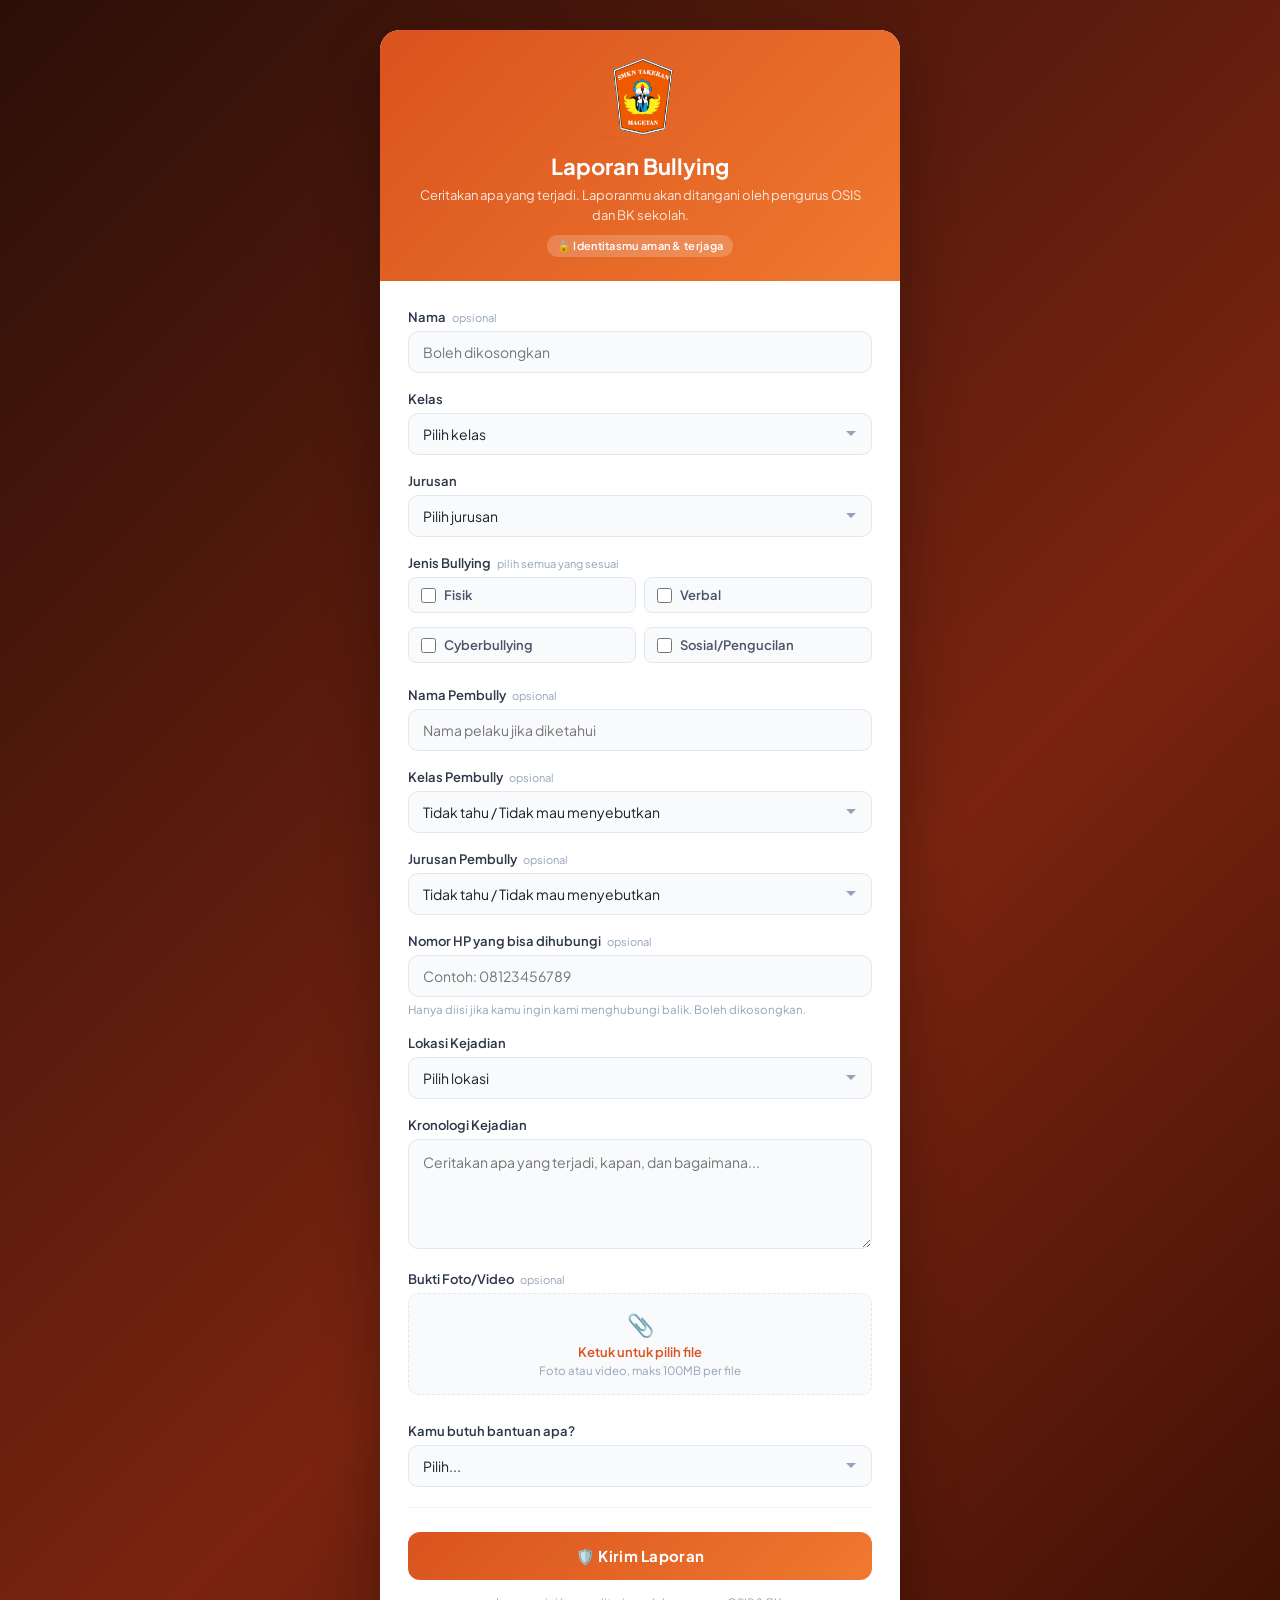
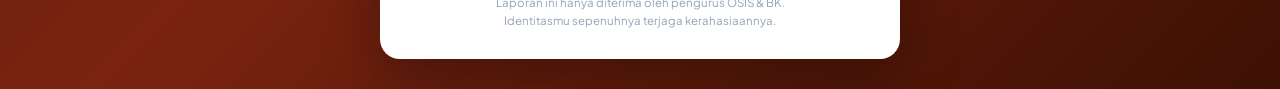
<file: index.html>
<!DOCTYPE html>
<html lang="id">
<head>
<meta charset="UTF-8">
<meta name="viewport" content="width=device-width, initial-scale=1.0">
<title>Laporan Bullying</title>
<style>
  @import url('https://fonts.googleapis.com/css2?family=Plus+Jakarta+Sans:wght@400;500;600;700&display=swap');

  * { box-sizing: border-box; margin: 0; padding: 0; }

  body {
    font-family: 'Plus Jakarta Sans', Arial, sans-serif;
    background: linear-gradient(135deg, #2b0f08 0%, #7a2410 60%, #3d1004 100%);
    min-height: 100vh;
    padding: 30px 16px;
    display: flex;
    align-items: center;
    justify-content: center;
  }

  .card {
    background: #ffffff;
    max-width: 520px;
    width: 100%;
    border-radius: 20px;
    overflow: hidden;
    box-shadow: 0 24px 60px rgba(0,0,0,0.3);
  }

  .card-header {
    background: linear-gradient(135deg, #d9531e, #f0792f);
    padding: 24px 28px 24px;
    color: white;
    text-align: center;
  }

  .logo-img {
    width: 84px;
    height: auto;
    display: block;
    margin: 0 auto 14px;
  }

  .shield-icon {
    width: 44px;
    height: 44px;
    background: rgba(255,255,255,0.2);
    border-radius: 12px;
    display: flex;
    align-items: center;
    justify-content: center;
    font-size: 22px;
    margin: 0 auto 14px;
  }

  .card-header h1 {
    font-size: 22px;
    font-weight: 700;
    margin-bottom: 6px;
  }

  .card-header p {
    font-size: 13px;
    opacity: 0.85;
    line-height: 1.5;
  }

  .anon-badge {
    display: inline-flex;
    align-items: center;
    gap: 5px;
    background: rgba(255,255,255,0.2);
    border-radius: 20px;
    padding: 4px 10px;
    font-size: 11px;
    font-weight: 600;
    margin-top: 10px;
    letter-spacing: 0.3px;
  }

  .card-body {
    padding: 28px;
  }

  .field {
    margin-bottom: 18px;
  }

  label {
    display: block;
    font-size: 13px;
    font-weight: 600;
    color: #2d3748;
    margin-bottom: 6px;
  }

  .optional {
    font-weight: 400;
    color: #94a3b8;
    font-size: 11px;
    margin-left: 4px;
  }

  input[type="text"],
  input[type="tel"],
  select,
  textarea {
    width: 100%;
    padding: 11px 14px;
    border: 1.5px solid #e2e8f0;
    border-radius: 10px;
    font-size: 14px;
    font-family: inherit;
    color: #1a202c;
    background: #f8fafc;
    transition: border-color 0.2s, box-shadow 0.2s;
    outline: none;
    appearance: none;
  }

  input[type="text"]:focus,
  input[type="tel"]:focus,
  select:focus,
  textarea:focus {
    border-color: #d9531e;
    box-shadow: 0 0 0 3px rgba(217,83,30,0.12);
    background: #fff;
  }

  textarea {
    resize: vertical;
    min-height: 110px;
    line-height: 1.6;
  }

  select {
    background-image: url("data:image/svg+xml,%3Csvg xmlns='http://www.w3.org/2000/svg' width='12' height='12' viewBox='0 0 12 12'%3E%3Cpath fill='%2394a3b8' d='M6 8L1 3h10z'/%3E%3C/svg%3E");
    background-repeat: no-repeat;
    background-position: right 14px center;
    padding-right: 36px;
  }

  .checkbox-group {
    display: grid;
    grid-template-columns: 1fr 1fr;
    gap: 8px;
  }

  .checkbox-item {
    display: flex;
    align-items: center;
    gap: 8px;
    padding: 9px 12px;
    border: 1.5px solid #e2e8f0;
    border-radius: 8px;
    cursor: pointer;
    font-size: 13px;
    color: #4a5568;
    transition: all 0.15s;
    background: #f8fafc;
  }

  .checkbox-item:hover {
    border-color: #d9531e;
    background: #fff4ee;
  }

  .checkbox-item input[type="checkbox"] {
    width: 15px;
    height: 15px;
    accent-color: #d9531e;
    flex-shrink: 0;
  }

  .divider {
    height: 1px;
    background: #f1f5f9;
    margin: 20px 0;
  }

  .btn-submit {
    width: 100%;
    padding: 14px;
    background: linear-gradient(135deg, #d9531e, #f0792f);
    color: white;
    border: none;
    border-radius: 12px;
    font-size: 15px;
    font-weight: 700;
    font-family: inherit;
    cursor: pointer;
    transition: opacity 0.2s, transform 0.1s;
    letter-spacing: 0.3px;
    margin-top: 4px;
  }

  .btn-submit:hover { opacity: 0.92; }
  .btn-submit:active { transform: scale(0.99); }
  .btn-submit:disabled { cursor: not-allowed; opacity: 0.7; }

  .footer-note {
    text-align: center;
    font-size: 11.5px;
    color: #94a3b8;
    margin-top: 14px;
    line-height: 1.6;
  }

  .help-text {
    font-size: 11.5px;
    color: #94a3b8;
    margin-top: 5px;
  }

  .file-upload {
    border: 1.5px dashed #e2e8f0;
    border-radius: 10px;
    background: #f8fafc;
    padding: 16px;
    text-align: center;
    cursor: pointer;
    transition: border-color 0.2s, background 0.2s;
    position: relative;
  }

  .file-upload:hover {
    border-color: #d9531e;
    background: #fff4ee;
  }

  .file-upload input[type="file"] {
    position: absolute;
    inset: 0;
    opacity: 0;
    cursor: pointer;
  }

  .file-upload .file-icon {
    font-size: 22px;
    margin-bottom: 6px;
  }

  .file-upload .file-label {
    font-size: 13px;
    font-weight: 600;
    color: #d9531e;
  }

  .file-upload .file-sub {
    font-size: 11.5px;
    color: #94a3b8;
    margin-top: 3px;
  }

  .file-list {
    margin-top: 10px;
    display: flex;
    flex-direction: column;
    gap: 6px;
  }

  .file-list-item {
    display: flex;
    align-items: center;
    justify-content: space-between;
    background: #fff4ee;
    border: 1px solid #fbd9c4;
    border-radius: 8px;
    padding: 7px 10px;
    font-size: 12.5px;
    color: #7a2410;
  }

  .file-list-item .remove-file {
    cursor: pointer;
    color: #b83c1d;
    font-weight: 700;
    padding: 0 4px;
  }

  .success-msg {
    display: none;
    border-radius: 16px;
    overflow: hidden;
    margin-top: 16px;
    text-align: center;
  }

  .success-top {
    background: linear-gradient(135deg, #d9531e, #f0792f);
    padding: 24px 20px;
    color: white;
  }

  .big-emoji { font-size: 40px; margin-bottom: 10px; }

  .success-top h2 {
    font-size: 18px;
    font-weight: 700;
    margin-bottom: 6px;
  }

  .success-top p {
    font-size: 13px;
    opacity: 0.9;
    line-height: 1.6;
  }

  .success-messages {
    background: #f8fafc;
    padding: 16px;
    display: flex;
    flex-direction: column;
    gap: 10px;
  }

  .msg-bubble {
    background: white;
    border-left: 3px solid #f0792f;
    border-radius: 10px;
    padding: 12px 14px;
    font-size: 13px;
    color: #2d3748;
    line-height: 1.6;
    text-align: left;
    box-shadow: 0 1px 4px rgba(0,0,0,0.06);
  }
</style>
</head>
<body>
<div class="card">
  <div class="card-header">
    <img src="logo.png" alt="Logo SMKN Takeran Magetan" class="logo-img">
    <h1>Laporan Bullying</h1>
    <p>Ceritakan apa yang terjadi. Laporanmu akan ditangani oleh pengurus OSIS dan BK sekolah.</p>
    <div class="anon-badge">🔒 Identitasmu aman &amp; terjaga</div>
  </div>

  <div class="card-body">
    <!-- GANTI form ID Formspree kamu kalau perlu -->
    <form id="reportForm" action="https://formspree.io/f/xaqgoyzz" method="POST">

      <div class="field">
        <label>Nama <span class="optional">opsional</span></label>
        <input type="text" name="nama" placeholder="Boleh dikosongkan">
      </div>

      <div class="field">
        <label>Kelas</label>
        <select name="kelas" required>
          <option value="" disabled selected>Pilih kelas</option>
          <option>10</option>
          <option>11</option>
          <option>12</option>
        </select>
      </div>

      <div class="field">
        <label>Jurusan</label>
        <select name="jurusan" required>
          <option value="" disabled selected>Pilih jurusan</option>
          <option>Teknik Komputer Jaringan (TKJ)</option>
          <option>Desain Komunikasi Visual (DKV)</option>
          <option>Rekayasa Perangkat Lunak (RPL)</option>
          <option>Kuliner</option>
        </select>
      </div>

      <div class="field">
        <label>Jenis Bullying <span class="optional">pilih semua yang sesuai</span></label>
        <div class="checkbox-group">
          <label class="checkbox-item"><input type="checkbox" name="jenis" value="Fisik"> Fisik</label>
          <label class="checkbox-item"><input type="checkbox" name="jenis" value="Verbal"> Verbal</label>
          <label class="checkbox-item"><input type="checkbox" name="jenis" value="Cyberbullying"> Cyberbullying</label>
          <label class="checkbox-item"><input type="checkbox" name="jenis" value="Sosial"> Sosial/Pengucilan</label>
        </div>
      </div>

      <div class="field">
        <label>Nama Pembully <span class="optional">opsional</span></label>
        <input type="text" name="pembully" placeholder="Nama pelaku jika diketahui">
      </div>

      <div class="field">
        <label>Kelas Pembully <span class="optional">opsional</span></label>
        <select name="kelas_pembully">
          <option value="" selected>Tidak tahu / Tidak mau menyebutkan</option>
          <option>10</option>
          <option>11</option>
          <option>12</option>
        </select>
      </div>

      <div class="field">
        <label>Jurusan Pembully <span class="optional">opsional</span></label>
        <select name="jurusan_pembully">
          <option value="" selected>Tidak tahu / Tidak mau menyebutkan</option>
          <option>Teknik Komputer Jaringan (TKJ)</option>
          <option>Desain Komunikasi Visual (DKV)</option>
          <option>Rekayasa Perangkat Lunak (RPL)</option>
          <option>Kuliner</option>
        </select>
      </div>

      <div class="field">
        <label>Nomor HP yang bisa dihubungi <span class="optional">opsional</span></label>
        <input type="tel" name="nomor_hp" placeholder="Contoh: 08123456789">
        <p class="help-text">Hanya diisi jika kamu ingin kami menghubungi balik. Boleh dikosongkan.</p>
      </div>

      <div class="field">
        <label>Lokasi Kejadian</label>
        <select name="lokasi" required>
          <option value="" disabled selected>Pilih lokasi</option>
          <option>Di dalam kelas</option>
          <option>Kantin</option>
          <option>Toilet</option>
          <option>Lapangan</option>
          <option>Online / Media Sosial</option>
          <option>Lainnya</option>
        </select>
      </div>

      <div class="field">
        <label>Kronologi Kejadian</label>
        <textarea name="kronologi" placeholder="Ceritakan apa yang terjadi, kapan, dan bagaimana..." required></textarea>
      </div>

      <div class="field">
        <label>Bukti Foto/Video <span class="optional">opsional</span></label>
        <div class="file-upload" id="fileUploadBox">
          <input type="file" name="bukti" id="buktiInput" accept="image/*,video/*" multiple>
          <div class="file-icon">📎</div>
          <div class="file-label">Ketuk untuk pilih file</div>
          <div class="file-sub">Foto atau video, maks 100MB per file</div>
        </div>
        <div class="file-list" id="fileList"></div>
      </div>

      <div class="field">
        <label>Kamu butuh bantuan apa?</label>
        <select name="bantuan" required>
          <option value="" disabled selected>Pilih...</option>
          <option>Hanya ingin bercerita</option>
          <option>Minta ditindaklanjuti ke guru BK</option>
          <option>Butuh konseling</option>
          <option>Minta perlindungan segera</option>
        </select>
      </div>

      <div class="divider"></div>

      <button type="submit" class="btn-submit">🛡️ Kirim Laporan</button>

      <!-- Pesan error/status upload — muncul kalau ada masalah -->
      <div id="submitStatus" style="
        display:none;
        margin-top:12px;
        padding:10px 14px;
        border-radius:10px;
        font-size:13px;
        line-height:1.6;
        text-align:center;
      "></div>

      <p class="footer-note">
        Laporan ini hanya diterima oleh pengurus OSIS &amp; BK.<br>
        Identitasmu sepenuhnya terjaga kerahasiaannya.
      </p>
    </form>

    <!-- Pesan sukses ditaruh di LUAR form, supaya tidak ikut tersembunyi saat form di-hide -->
    <div class="success-msg" id="successMsg">
      <div class="success-top">
        <div class="big-emoji">✅</div>
        <h2>Laporan Berhasil Dikirim</h2>
        <p>Butuh keberanian besar untuk melangkah seperti ini.<br>Kamu sudah melakukan hal yang benar.</p>
      </div>
      <div class="success-messages">
        <div class="msg-bubble"><span class="emoji">🤝</span> <strong>Kamu tidak sendirian.</strong> Kami ada di sini dan siap membantumu melewati ini.</div>
        <div class="msg-bubble"><span class="emoji">🛡️</span> <strong>Laporanmu aman.</strong> Identitasmu terjaga sepenuhnya dan hanya diketahui oleh OSIS & BK.</div>
        <div class="msg-bubble"><span class="emoji">⏳</span> <strong>Kami akan segera menindaklanjuti</strong> laporanmu secepat mungkin.</div>
        <div class="msg-bubble"><span class="emoji">💪</span> Ingat — yang terjadi padamu <strong>bukan salahmu.</strong> Kamu lebih kuat dari yang kamu kira.</div>
        <div class="msg-bubble"><span class="emoji">🌱</span> Satu langkah kecil hari ini bisa mengubah segalanya. <strong>Terima kasih sudah berani bersuara.</strong></div>
      </div>
    </div>
  </div>
</div>

<script>
  const DRIVE_UPLOAD_URL = 'https://script.google.com/macros/s/AKfycbw6p54gTq93n0rhf28RLJueHmJEOyABskb4lvNpICnoTab609tzO71pGitGd0jPLfoN/exec';

  const buktiInput  = document.getElementById('buktiInput');
  const fileList    = document.getElementById('fileList');
  const submitStatus = document.getElementById('submitStatus');
  const MAX_SIZE    = 100 * 1024 * 1024; // 100MB

  /* ---- Tampilkan status di bawah tombol ---- */
  function showStatus(pesan, tipe) {
    // tipe: 'error' | 'info' | 'warning'
    const warna = {
      error:   { bg: '#fef2f2', border: '#fca5a5', text: '#dc2626' },
      warning: { bg: '#fffbeb', border: '#fcd34d', text: '#92400e' },
      info:    { bg: '#eff6ff', border: '#93c5fd', text: '#1d4ed8' },
    }[tipe] || { bg: '#f8fafc', border: '#e2e8f0', text: '#4a5568' };

    submitStatus.style.display    = 'block';
    submitStatus.style.background = warna.bg;
    submitStatus.style.border     = `1px solid ${warna.border}`;
    submitStatus.style.color      = warna.text;
    submitStatus.innerHTML        = pesan;
  }

  function hideStatus() {
    submitStatus.style.display = 'none';
  }

  /* ---- Render daftar file yang dipilih ---- */
  function renderFileList() {
    fileList.innerHTML = '';
    const files = Array.from(buktiInput.files);
    hideStatus();

    files.forEach((file, index) => {
      const item = document.createElement('div');
      item.className = 'file-list-item';
      const sizeOk = file.size <= MAX_SIZE;
      const sizeText = (file.size / (1024 * 1024)).toFixed(1) + ' MB';
      item.innerHTML = `
        <span>${sizeOk ? '📄' : '⚠️'} ${file.name}
          <span style="color:${sizeOk ? '#94a3b8' : '#b83c1d'}">
            (${sizeText}${sizeOk ? '' : ' — terlalu besar, max 100MB'})
          </span>
        </span>
        <span class="remove-file" data-index="${index}">✕</span>
      `;
      fileList.appendChild(item);
    });

    fileList.querySelectorAll('.remove-file').forEach(btn => {
      btn.addEventListener('click', (e) => {
        e.preventDefault();
        const idx = parseInt(btn.dataset.index, 10);
        const dt = new DataTransfer();
        Array.from(buktiInput.files).forEach((f, i) => {
          if (i !== idx) dt.items.add(f);
        });
        buktiInput.files = dt.files;
        renderFileList();
      });
    });
  }

  buktiInput.addEventListener('change', renderFileList);

  /* ---- Konversi file ke base64 ---- */
  function fileToBase64(file) {
    return new Promise((resolve, reject) => {
      const reader = new FileReader();
      reader.onload  = () => resolve(reader.result.split(',')[1]);
      reader.onerror = reject;
      reader.readAsDataURL(file);
    });
  }

  const form       = document.getElementById('reportForm');
  const successMsg = document.getElementById('successMsg');

  form.addEventListener('submit', async function (e) {
    e.preventDefault();
    hideStatus();

    const files    = Array.from(buktiInput.files);
    const oversized = files.some(f => f.size > MAX_SIZE);

    if (oversized) {
      showStatus('⚠️ Ada file yang melebihi 100MB. Hapus file tersebut lalu coba lagi.', 'error');
      return;
    }

    const btn = form.querySelector('button[type="submit"]');
    const originalBtnText = btn.innerHTML;

    /* Fungsi reset tombol — selalu dipanggil jika gagal */
    function resetBtn() {
      btn.innerHTML = originalBtnText;
      btn.disabled  = false;
    }

    btn.disabled  = true;

    try {
      let buktiLinks = [];

      /* ---- TAHAP 1: Upload file ke Google Drive (jika ada) ---- */
      if (files.length > 0) {
        btn.innerHTML = '⏳ Mengunggah bukti...';
        showStatus('📤 Sedang mengunggah file bukti ke Google Drive, harap tunggu...', 'info');

        try {
          const filesPayload = await Promise.all(files.map(async (file) => ({
            name: file.name,
            type: file.type || 'application/octet-stream',
            data: await fileToBase64(file)
          })));

          const driveRes  = await fetch(DRIVE_UPLOAD_URL, {
            method:  'POST',
            headers: { 'Content-Type': 'text/plain;charset=utf-8' },
            body:    JSON.stringify({ files: filesPayload })
          });

          const driveData = await driveRes.json();

          if (driveData.success) {
            buktiLinks = driveData.links || [];
          } else {
            // Drive gagal tapi kita tetap lanjut kirim laporan tanpa lampiran
            showStatus(
              '⚠️ <strong>File bukti tidak dapat diunggah</strong> (sistem tidak mendeteksi file). ' +
              'Laporan tetap akan dikirim <strong>tanpa lampiran</strong>. ' +
              'Kamu bisa melampirkan bukti langsung ke OSIS/BK.',
              'warning'
            );
          }
        } catch (driveErr) {
          // Koneksi ke Drive gagal — tetap lanjut kirim laporan
          showStatus(
            '⚠️ <strong>File bukti tidak terdeteksi oleh sistem.</strong> ' +
            'Laporan tetap dikirim <strong>tanpa lampiran</strong>. ' +
            'Hubungi OSIS/BK secara langsung untuk menyerahkan bukti.',
            'warning'
          );
        }
      }

      /* ---- TAHAP 2: Kirim data teks ke Formspree ---- */
      btn.innerHTML = '⏳ Mengirim laporan...';

      const fd       = new FormData();
      const excluded = ['bukti'];
      for (const el of form.elements) {
        if (!el.name || excluded.includes(el.name)) continue;
        if (el.type === 'checkbox') {
          if (el.checked) fd.append(el.name, el.value);
        } else if (el.type !== 'submit' && el.type !== 'button') {
          fd.append(el.name, el.value);
        }
      }
      fd.append('bukti_link', buktiLinks.length > 0
        ? buktiLinks.join('\n')
        : 'Tidak ada lampiran / gagal terunggah');

      const res = await fetch(form.action, {
        method:  'POST',
        body:    fd,
        headers: { 'Accept': 'application/json' }
      });

      if (res.ok) {
        // Berhasil!
        form.style.display     = 'none';
        successMsg.style.display = 'block';
      } else {
        showStatus(
          '❌ <strong>Laporan gagal terkirim.</strong> Periksa koneksi internetmu lalu coba lagi.',
          'error'
        );
        resetBtn();
      }

    } catch (err) {
      console.error(err);
      showStatus(
        '❌ <strong>Terjadi kesalahan koneksi.</strong> Pastikan internetmu stabil lalu coba lagi.',
        'error'
      );
      resetBtn();
    }
  });
</script>
</body>
</html>
</file>
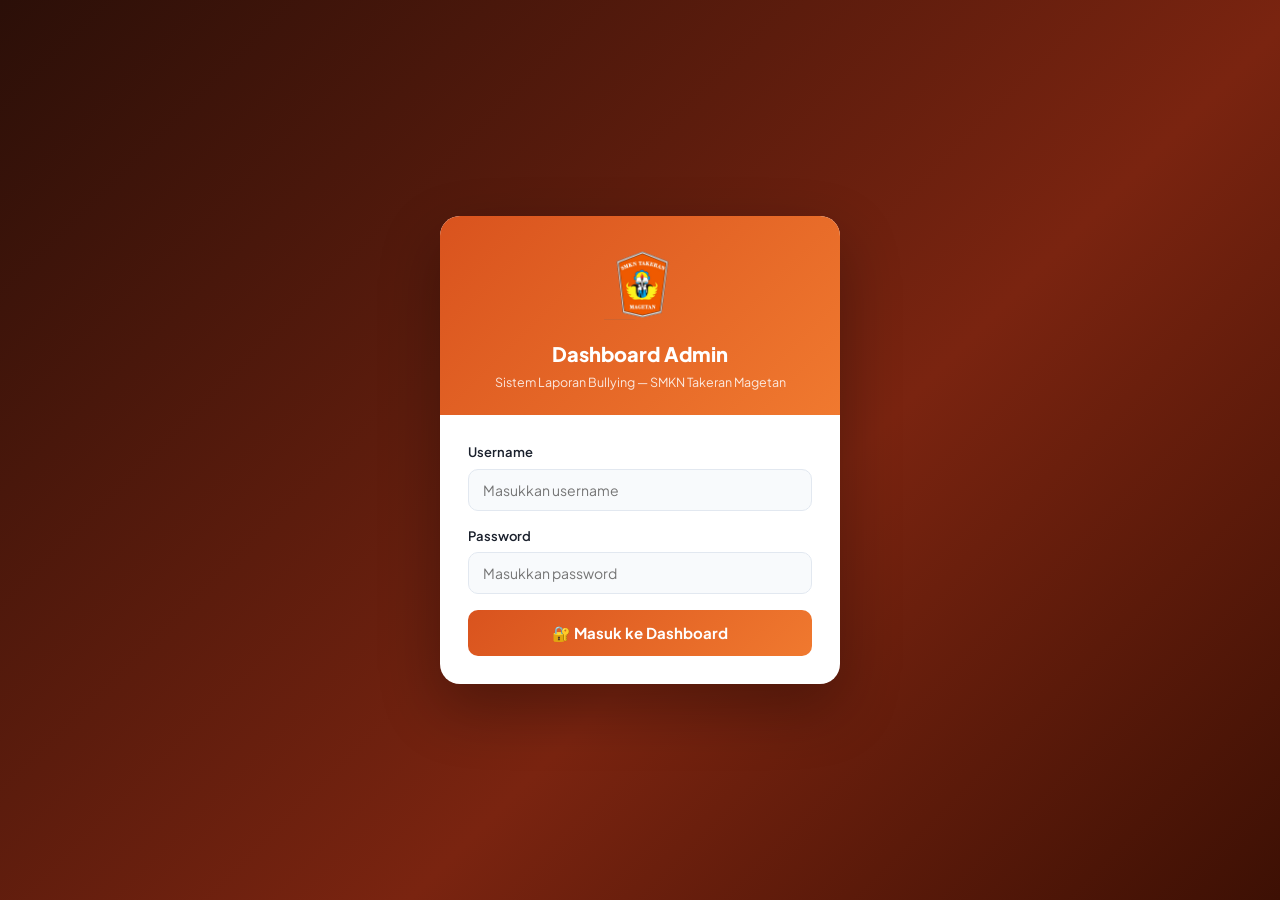
<file: admin.html>
<!DOCTYPE html>
<html lang="id">
<head>
  <meta charset="UTF-8">
  <meta name="viewport" content="width=device-width, initial-scale=1.0">
  <title>Dashboard Admin — Laporan Bullying SMKN Takeran</title>
  <link rel="stylesheet" href="admin.css">
</head>
<body>

<!-- ================================================
     HALAMAN LOGIN
     ================================================ -->
<div id="loginPage" class="login-page">
  <div class="login-card">

    <!-- Header kartu login -->
    <div class="login-header">
      <img src="logo.png" alt="Logo SMKN Takeran Magetan">
      <h1>Dashboard Admin</h1>
      <p>Sistem Laporan Bullying — SMKN Takeran Magetan</p>
    </div>

    <!-- Form login -->
    <div class="login-body">
      <div id="loginError" class="login-error"></div>

      <form id="loginForm">
        <div class="field">
          <label for="inputUsername">Username</label>
          <input type="text" id="inputUsername" placeholder="Masukkan username" autocomplete="username" required>
        </div>
        <div class="field">
          <label for="inputPassword">Password</label>
          <input type="password" id="inputPassword" placeholder="Masukkan password" autocomplete="current-password" required>
        </div>
        <button type="submit" class="btn-login">🔐 Masuk ke Dashboard</button>
      </form>
    </div>

  </div>
</div>


<!-- ================================================
     HALAMAN DASHBOARD (muncul setelah login)
     ================================================ -->
<div id="dashboardPage" class="dashboard-page">

  <!-- ---- TOPBAR ---- -->
  <div class="topbar">
    <div class="topbar-left">
      <img src="logo.png" alt="Logo">
      <div>
        <h1>Dashboard Laporan Bullying</h1>
        <span>SMKN Takeran Magetan</span>
      </div>
    </div>
    <div class="topbar-right">
      <span class="admin-badge">👤 Admin OSIS</span>
      <button class="btn-logout" id="btnLogout">Keluar</button>
    </div>
  </div>

  <!-- ---- KONTEN UTAMA ---- -->
  <div class="main-content">

    <!-- ==============================
         KARTU STATISTIK
         ============================== -->
    <div class="stats-grid">

      <!-- Total laporan -->
      <div class="stat-card">
        <div class="stat-icon">📋</div>
        <div class="stat-info">
          <h3 id="statTotal">0</h3>
          <p>Total Laporan</p>
        </div>
      </div>

      <!-- Laporan hari ini -->
      <div class="stat-card blue">
        <div class="stat-icon">📅</div>
        <div class="stat-info">
          <h3 id="statHariIni">0</h3>
          <p>Laporan Hari Ini</p>
        </div>
      </div>

      <!-- Belum ditangani -->
      <div class="stat-card yellow">
        <div class="stat-icon">⏳</div>
        <div class="stat-info">
          <h3 id="statBelum">0</h3>
          <p>Belum Ditangani</p>
        </div>
      </div>

      <!-- Sudah selesai -->
      <div class="stat-card green">
        <div class="stat-icon">✅</div>
        <div class="stat-info">
          <h3 id="statSelesai">0</h3>
          <p>Sudah Selesai</p>
        </div>
      </div>

    </div>

    <!-- ==============================
         GRAFIK 7 HARI TERAKHIR
         ============================== -->
    <div class="chart-section">
      <div class="section-title">📈 Laporan 7 Hari Terakhir</div>
      <div class="chart-bars" id="chartBars">
        <!-- Diisi oleh admin.js → renderGrafik() -->
      </div>
    </div>

    <!-- ==============================
         TOOLBAR: CARI & FILTER
         ============================== -->
    <div class="toolbar">

      <!-- Pencarian teks -->
      <div class="search-wrap">
        <span class="search-icon">🔍</span>
        <input
          type="text"
          id="searchInput"
          placeholder="Cari nomor, nama, kelas, jurusan, jenis bullying..."
        >
      </div>

      <!-- Filter status -->
      <select class="filter-select" id="filterStatus">
        <option value="">Semua Status</option>
        <option value="baru">Baru</option>
        <option value="diproses">Diproses</option>
        <option value="selesai">Selesai</option>
        <option value="ditolak">Ditolak</option>
      </select>

      <!-- Filter kelas -->
      <select class="filter-select" id="filterKelas">
        <option value="">Semua Kelas</option>
        <option value="10">Kelas 10</option>
        <option value="11">Kelas 11</option>
        <option value="12">Kelas 12</option>
      </select>

      <!-- Filter jurusan -->
      <select class="filter-select" id="filterJurusan">
        <option value="">Semua Jurusan</option>
        <option value="Teknik Komputer Jaringan (TKJ)">TKJ</option>
        <option value="Desain Komunikasi Visual (DKV)">DKV</option>
        <option value="Rekayasa Perangkat Lunak (RPL)">RPL</option>
        <option value="Kuliner">Kuliner</option>
      </select>

      <!-- Filter tanggal -->
      <input type="date" class="filter-select" id="filterTanggal">

      <!-- Reset filter -->
      <button class="btn-reset" onclick="resetFilter()">↺ Reset</button>

    </div>

    <!-- ==============================
         TABEL DAFTAR LAPORAN
         ============================== -->
    <div class="table-section">

      <div class="table-header">
        <div class="section-title" style="margin:0">📄 Daftar Laporan</div>
        <span class="laporan-count" id="laporanCount">0 laporan</span>
      </div>

      <div class="table-scroll">
        <table>
          <thead>
            <tr>
              <th>No. Laporan</th>
              <th>Tanggal</th>
              <th>Pelapor</th>
              <th>Kelas</th>
              <th>Jurusan</th>
              <th>Jenis</th>
              <th>Status</th>
            </tr>
          </thead>
          <tbody id="tabelBody">
            <!-- Diisi oleh admin.js → renderTabel() -->
          </tbody>
        </table>
      </div>

    </div>
    <!-- akhir table-section -->

  </div>
  <!-- akhir main-content -->

</div>
<!-- akhir dashboardPage -->


<!-- ================================================
     MODAL DETAIL LAPORAN
     ================================================ -->
<div class="modal-overlay" id="modalOverlay">
  <div class="modal">

    <!-- Header modal -->
    <div class="modal-header">
      <div>
        <h2>Detail Laporan</h2>
        <div class="nomor" id="modalNomor">BLY-2026-0000</div>
      </div>
      <button class="btn-close" onclick="tutupModal()">✕</button>
    </div>

    <div class="modal-body">

      <!-- ---- Data Pelapor ---- -->
      <div class="detail-group">
        <div class="detail-group-title">👤 Data Pelapor</div>
        <div class="detail-grid">
          <div class="detail-item">
            <label>Nama Pelapor</label>
            <div class="val" id="modalNama">-</div>
          </div>
          <div class="detail-item">
            <label>Tanggal Laporan</label>
            <div class="val" id="modalTanggal">-</div>
          </div>
          <div class="detail-item">
            <label>Kelas</label>
            <div class="val" id="modalKelas">-</div>
          </div>
          <div class="detail-item">
            <label>Jurusan</label>
            <div class="val" id="modalJurusan">-</div>
          </div>
          <div class="detail-item">
            <label>Nomor HP</label>
            <div class="val" id="modalHP">-</div>
          </div>
          <div class="detail-item">
            <label>Butuh Bantuan</label>
            <div class="val" id="modalBantuan">-</div>
          </div>
        </div>
      </div>

      <!-- ---- Data Kejadian ---- -->
      <div class="detail-group">
        <div class="detail-group-title">⚠️ Data Kejadian</div>
        <div class="detail-grid">
          <div class="detail-item">
            <label>Jenis Bullying</label>
            <div class="val" id="modalJenis">-</div>
          </div>
          <div class="detail-item">
            <label>Lokasi</label>
            <div class="val" id="modalLokasi">-</div>
          </div>
          <div class="detail-item">
            <label>Nama Pembully</label>
            <div class="val" id="modalPembully">-</div>
          </div>
          <div class="detail-item">
            <label>Kelas Pembully</label>
            <div class="val" id="modalKlsPembully">-</div>
          </div>
          <div class="detail-item full">
            <label>Jurusan Pembully</label>
            <div class="val" id="modalJurPembully">-</div>
          </div>
          <div class="detail-item full">
            <label>Kronologi Kejadian</label>
            <div class="kronologi-box" id="modalKronologi">-</div>
          </div>
        </div>
      </div>

      <!-- ---- Bukti ---- -->
      <div class="detail-group">
        <div class="detail-group-title">📎 Bukti</div>
        <div id="buktiWrap">-</div>
      </div>

      <!-- ---- Status Penanganan ---- -->
      <div class="detail-group">
        <div class="detail-group-title">🏷️ Status Penanganan</div>
        <div class="status-select-wrap">
          <button class="status-btn" data-status="baru"     onclick="setStatus('baru')">🔵 Baru</button>
          <button class="status-btn" data-status="diproses" onclick="setStatus('diproses')">🟡 Diproses</button>
          <button class="status-btn" data-status="selesai"  onclick="setStatus('selesai')">✅ Selesai</button>
          <button class="status-btn" data-status="ditolak"  onclick="setStatus('ditolak')">❌ Ditolak</button>
        </div>
      </div>

      <!-- ---- Catatan Admin ---- -->
      <div class="detail-group">
        <div class="detail-group-title">📝 Catatan Admin (tidak terlihat pelapor)</div>
        <textarea
          class="catatan-area"
          id="modalCatatan"
          placeholder="Tulis catatan penanganan internal di sini..."
        ></textarea>
      </div>

      <!-- Tombol simpan -->
      <button class="btn-simpan" onclick="simpanPerubahan()">💾 Simpan Perubahan</button>
      <div class="save-success" id="saveSukses">✅ Perubahan berhasil disimpan!</div>

    </div>
    <!-- akhir modal-body -->

  </div>
  <!-- akhir modal -->
</div>
<!-- akhir modal-overlay -->


<!-- Muat logika JavaScript -->
<script src="admin.js"></script>

</body>
</html>
</file>
<file: admin.css>
/* ================================================
   ADMIN DASHBOARD - SMKN TAKERAN MAGETAN
   Sistem Laporan Bullying
   ================================================ */

/* ---- IMPORT FONT ---- */
@import url('https://fonts.googleapis.com/css2?family=Plus+Jakarta+Sans:wght@400;500;600;700;800&display=swap');

/* ---- RESET & BASE ---- */
* { box-sizing: border-box; margin: 0; padding: 0; }

:root {
  --orange:       #d9531e;
  --orange-light: #f0792f;
  --orange-dim:   #fff4ee;
  --orange-border:#fbd9c4;
  --dark-bg:      #2b0f08;
  --dark-mid:     #7a2410;
  --white:        #ffffff;
  --surface:      #f8fafc;
  --border:       #e2e8f0;
  --text-main:    #1a202c;
  --text-sub:     #4a5568;
  --text-muted:   #94a3b8;

  /* Status warna */
  --status-baru:     #3b82f6;
  --status-diproses: #f59e0b;
  --status-selesai:  #10b981;
  --status-ditolak:  #ef4444;

  --radius: 12px;
  --shadow: 0 4px 20px rgba(0,0,0,0.08);
}

body {
  font-family: 'Plus Jakarta Sans', Arial, sans-serif;
  background: var(--surface);
  color: var(--text-main);
  min-height: 100vh;
  font-size: 14px;
  line-height: 1.5;
}

/* ================================================
   HALAMAN LOGIN
   ================================================ */
.login-page {
  min-height: 100vh;
  background: linear-gradient(135deg, #2b0f08 0%, #7a2410 60%, #3d1004 100%);
  display: flex;
  align-items: center;
  justify-content: center;
  padding: 24px 16px;
}

.login-card {
  background: white;
  border-radius: 20px;
  overflow: hidden;
  width: 100%;
  max-width: 400px;
  box-shadow: 0 24px 60px rgba(0,0,0,0.3);
}

.login-header {
  background: linear-gradient(135deg, var(--orange), var(--orange-light));
  padding: 32px 28px 24px;
  text-align: center;
  color: white;
}

.login-header img {
  width: 72px;
  height: auto;
  margin-bottom: 14px;
}

.login-header h1 {
  font-size: 20px;
  font-weight: 800;
  margin-bottom: 4px;
}

.login-header p {
  font-size: 12.5px;
  opacity: 0.85;
}

.login-body {
  padding: 28px;
}

.login-body .field {
  margin-bottom: 16px;
}

.login-body label {
  display: block;
  font-size: 13px;
  font-weight: 600;
  color: var(--text-main);
  margin-bottom: 6px;
}

.login-body input {
  width: 100%;
  padding: 11px 14px;
  border: 1.5px solid var(--border);
  border-radius: 10px;
  font-size: 14px;
  font-family: inherit;
  background: var(--surface);
  outline: none;
  transition: border-color 0.2s, box-shadow 0.2s;
}

.login-body input:focus {
  border-color: var(--orange);
  box-shadow: 0 0 0 3px rgba(217,83,30,0.12);
  background: white;
}

.login-error {
  background: #fef2f2;
  border: 1px solid #fca5a5;
  border-radius: 8px;
  padding: 10px 14px;
  font-size: 13px;
  color: #dc2626;
  margin-bottom: 14px;
  display: none;
}

.btn-login {
  width: 100%;
  padding: 13px;
  background: linear-gradient(135deg, var(--orange), var(--orange-light));
  color: white;
  border: none;
  border-radius: 10px;
  font-size: 15px;
  font-weight: 700;
  font-family: inherit;
  cursor: pointer;
  transition: opacity 0.2s;
}

.btn-login:hover { opacity: 0.9; }

/* ================================================
   LAYOUT UTAMA DASHBOARD
   ================================================ */
.dashboard-page {
  display: none; /* ditampilkan lewat JS setelah login */
  min-height: 100vh;
}

/* ---- TOPBAR ---- */
.topbar {
  background: linear-gradient(135deg, var(--orange), var(--orange-light));
  color: white;
  padding: 0 24px;
  height: 60px;
  display: flex;
  align-items: center;
  justify-content: space-between;
  position: sticky;
  top: 0;
  z-index: 100;
  box-shadow: 0 2px 12px rgba(0,0,0,0.15);
}

.topbar-left {
  display: flex;
  align-items: center;
  gap: 12px;
}

.topbar-left img {
  width: 34px;
  height: auto;
}

.topbar-left h1 {
  font-size: 16px;
  font-weight: 800;
  letter-spacing: 0.2px;
}

.topbar-left span {
  font-size: 12px;
  opacity: 0.75;
}

.topbar-right {
  display: flex;
  align-items: center;
  gap: 12px;
}

.admin-badge {
  background: rgba(255,255,255,0.2);
  padding: 5px 12px;
  border-radius: 20px;
  font-size: 12px;
  font-weight: 600;
}

.btn-logout {
  background: rgba(255,255,255,0.15);
  border: 1px solid rgba(255,255,255,0.3);
  color: white;
  padding: 6px 14px;
  border-radius: 8px;
  font-size: 12.5px;
  font-weight: 600;
  font-family: inherit;
  cursor: pointer;
  transition: background 0.2s;
}

.btn-logout:hover { background: rgba(255,255,255,0.25); }

/* ---- KONTEN UTAMA ---- */
.main-content {
  padding: 24px;
  max-width: 1200px;
  margin: 0 auto;
}

/* ================================================
   KARTU STATISTIK
   ================================================ */
.stats-grid {
  display: grid;
  grid-template-columns: repeat(auto-fit, minmax(200px, 1fr));
  gap: 16px;
  margin-bottom: 24px;
}

.stat-card {
  background: white;
  border-radius: var(--radius);
  padding: 20px;
  box-shadow: var(--shadow);
  border-left: 4px solid var(--orange);
  display: flex;
  align-items: center;
  gap: 16px;
}

.stat-card.blue   { border-left-color: var(--status-baru); }
.stat-card.yellow { border-left-color: var(--status-diproses); }
.stat-card.green  { border-left-color: var(--status-selesai); }
.stat-card.red    { border-left-color: var(--status-ditolak); }

.stat-icon {
  width: 48px;
  height: 48px;
  border-radius: 12px;
  display: flex;
  align-items: center;
  justify-content: center;
  font-size: 22px;
  background: var(--orange-dim);
  flex-shrink: 0;
}

.stat-card.blue   .stat-icon { background: #eff6ff; }
.stat-card.yellow .stat-icon { background: #fffbeb; }
.stat-card.green  .stat-icon { background: #f0fdf4; }
.stat-card.red    .stat-icon { background: #fef2f2; }

.stat-info h3 {
  font-size: 26px;
  font-weight: 800;
  color: var(--text-main);
  line-height: 1;
  margin-bottom: 4px;
}

.stat-info p {
  font-size: 12.5px;
  color: var(--text-muted);
  font-weight: 500;
}

/* ================================================
   GRAFIK
   ================================================ */
.chart-section {
  background: white;
  border-radius: var(--radius);
  padding: 20px 24px;
  box-shadow: var(--shadow);
  margin-bottom: 24px;
}

.section-title {
  font-size: 15px;
  font-weight: 700;
  color: var(--text-main);
  margin-bottom: 16px;
  display: flex;
  align-items: center;
  gap: 8px;
}

.chart-bars {
  display: flex;
  align-items: flex-end;
  gap: 8px;
  height: 120px;
  border-bottom: 2px solid var(--border);
  padding-bottom: 8px;
}

.chart-bar-wrap {
  flex: 1;
  display: flex;
  flex-direction: column;
  align-items: center;
  gap: 4px;
  height: 100%;
  justify-content: flex-end;
}

.chart-bar {
  width: 100%;
  background: linear-gradient(to top, var(--orange), var(--orange-light));
  border-radius: 4px 4px 0 0;
  min-height: 4px;
  transition: height 0.5s ease;
}

.chart-bar-label {
  font-size: 10px;
  color: var(--text-muted);
  margin-top: 6px;
  text-align: center;
}

.chart-bar-val {
  font-size: 10px;
  font-weight: 700;
  color: var(--orange);
}

/* ================================================
   TOOLBAR (CARI + FILTER)
   ================================================ */
.toolbar {
  background: white;
  border-radius: var(--radius);
  padding: 16px 20px;
  box-shadow: var(--shadow);
  margin-bottom: 16px;
  display: flex;
  flex-wrap: wrap;
  gap: 10px;
  align-items: center;
}

.search-wrap {
  position: relative;
  flex: 1;
  min-width: 200px;
}

.search-wrap input {
  width: 100%;
  padding: 9px 14px 9px 36px;
  border: 1.5px solid var(--border);
  border-radius: 8px;
  font-size: 13.5px;
  font-family: inherit;
  background: var(--surface);
  outline: none;
  transition: border-color 0.2s;
}

.search-wrap input:focus {
  border-color: var(--orange);
  background: white;
}

.search-icon {
  position: absolute;
  left: 11px;
  top: 50%;
  transform: translateY(-50%);
  font-size: 14px;
  color: var(--text-muted);
}

.filter-select {
  padding: 9px 30px 9px 12px;
  border: 1.5px solid var(--border);
  border-radius: 8px;
  font-size: 13px;
  font-family: inherit;
  background: var(--surface);
  color: var(--text-main);
  outline: none;
  cursor: pointer;
  appearance: none;
  background-image: url("data:image/svg+xml,%3Csvg xmlns='http://www.w3.org/2000/svg' width='12' height='12' viewBox='0 0 12 12'%3E%3Cpath fill='%2394a3b8' d='M6 8L1 3h10z'/%3E%3C/svg%3E");
  background-repeat: no-repeat;
  background-position: right 10px center;
  transition: border-color 0.2s;
}

.filter-select:focus { border-color: var(--orange); }

.btn-reset {
  padding: 9px 14px;
  background: var(--orange-dim);
  border: 1.5px solid var(--orange-border);
  border-radius: 8px;
  font-size: 13px;
  font-weight: 600;
  color: var(--orange);
  cursor: pointer;
  font-family: inherit;
  transition: background 0.2s;
}

.btn-reset:hover { background: var(--orange-border); }

/* ================================================
   TABEL LAPORAN
   ================================================ */
.table-section {
  background: white;
  border-radius: var(--radius);
  box-shadow: var(--shadow);
  overflow: hidden;
  margin-bottom: 24px;
}

.table-header {
  padding: 16px 20px;
  border-bottom: 1px solid var(--border);
  display: flex;
  align-items: center;
  justify-content: space-between;
}

.laporan-count {
  font-size: 12.5px;
  color: var(--text-muted);
  font-weight: 500;
}

.table-scroll {
  overflow-x: auto;
}

table {
  width: 100%;
  border-collapse: collapse;
}

thead {
  background: var(--surface);
}

th {
  padding: 11px 16px;
  text-align: left;
  font-size: 12px;
  font-weight: 700;
  color: var(--text-muted);
  text-transform: uppercase;
  letter-spacing: 0.5px;
  white-space: nowrap;
  border-bottom: 1px solid var(--border);
}

td {
  padding: 13px 16px;
  font-size: 13.5px;
  color: var(--text-main);
  border-bottom: 1px solid var(--border);
  white-space: nowrap;
}

tr:last-child td { border-bottom: none; }

tbody tr {
  cursor: pointer;
  transition: background 0.15s;
}

tbody tr:hover { background: var(--orange-dim); }

/* ---- Badge status ---- */
.badge {
  display: inline-flex;
  align-items: center;
  gap: 5px;
  padding: 4px 10px;
  border-radius: 20px;
  font-size: 11.5px;
  font-weight: 700;
  white-space: nowrap;
}

.badge-baru     { background: #eff6ff; color: var(--status-baru); }
.badge-diproses { background: #fffbeb; color: #b45309; }
.badge-selesai  { background: #f0fdf4; color: #059669; }
.badge-ditolak  { background: #fef2f2; color: var(--status-ditolak); }

/* ---- Empty state ---- */
.empty-state {
  text-align: center;
  padding: 48px 20px;
  color: var(--text-muted);
}

.empty-state .empty-icon { font-size: 40px; margin-bottom: 12px; }
.empty-state p { font-size: 14px; }

/* ================================================
   MODAL DETAIL LAPORAN
   ================================================ */
.modal-overlay {
  display: none;
  position: fixed;
  inset: 0;
  background: rgba(0,0,0,0.5);
  z-index: 200;
  align-items: center;
  justify-content: center;
  padding: 16px;
}

.modal-overlay.active {
  display: flex;
}

.modal {
  background: white;
  border-radius: 16px;
  width: 100%;
  max-width: 600px;
  max-height: 90vh;
  overflow-y: auto;
  box-shadow: 0 24px 60px rgba(0,0,0,0.3);
}

.modal-header {
  background: linear-gradient(135deg, var(--orange), var(--orange-light));
  padding: 20px 24px;
  color: white;
  display: flex;
  align-items: center;
  justify-content: space-between;
  position: sticky;
  top: 0;
  border-radius: 16px 16px 0 0;
}

.modal-header h2 {
  font-size: 16px;
  font-weight: 800;
}

.modal-header .nomor {
  font-size: 12px;
  opacity: 0.8;
  margin-top: 2px;
}

.btn-close {
  background: rgba(255,255,255,0.2);
  border: none;
  color: white;
  width: 30px;
  height: 30px;
  border-radius: 8px;
  font-size: 16px;
  cursor: pointer;
  display: flex;
  align-items: center;
  justify-content: center;
  font-family: inherit;
  transition: background 0.2s;
  flex-shrink: 0;
}

.btn-close:hover { background: rgba(255,255,255,0.3); }

.modal-body {
  padding: 20px 24px 24px;
}

/* ---- Grup data detail ---- */
.detail-group {
  margin-bottom: 20px;
}

.detail-group-title {
  font-size: 11.5px;
  font-weight: 700;
  color: var(--text-muted);
  text-transform: uppercase;
  letter-spacing: 0.6px;
  margin-bottom: 10px;
  padding-bottom: 6px;
  border-bottom: 1px solid var(--border);
}

.detail-grid {
  display: grid;
  grid-template-columns: 1fr 1fr;
  gap: 10px;
}

.detail-item label {
  display: block;
  font-size: 11.5px;
  color: var(--text-muted);
  margin-bottom: 2px;
  font-weight: 600;
}

.detail-item .val {
  font-size: 13.5px;
  font-weight: 500;
  color: var(--text-main);
}

.detail-item.full { grid-column: 1 / -1; }

.kronologi-box {
  background: var(--surface);
  border: 1px solid var(--border);
  border-radius: 8px;
  padding: 12px 14px;
  font-size: 13.5px;
  line-height: 1.7;
  color: var(--text-main);
  white-space: pre-wrap;
}

.btn-bukti {
  display: inline-flex;
  align-items: center;
  gap: 6px;
  padding: 8px 16px;
  background: linear-gradient(135deg, var(--orange), var(--orange-light));
  color: white;
  border-radius: 8px;
  font-size: 13px;
  font-weight: 700;
  text-decoration: none;
  margin-top: 6px;
  transition: opacity 0.2s;
}

.btn-bukti:hover { opacity: 0.9; }

/* ---- Status & catatan di modal ---- */
.status-select-wrap {
  display: flex;
  gap: 8px;
  flex-wrap: wrap;
  margin-top: 8px;
}

.status-btn {
  padding: 7px 16px;
  border-radius: 20px;
  border: 2px solid var(--border);
  font-size: 12.5px;
  font-weight: 700;
  font-family: inherit;
  cursor: pointer;
  background: white;
  color: var(--text-sub);
  transition: all 0.15s;
}

.status-btn.active-baru     { border-color: var(--status-baru); background: #eff6ff; color: var(--status-baru); }
.status-btn.active-diproses { border-color: #f59e0b; background: #fffbeb; color: #b45309; }
.status-btn.active-selesai  { border-color: var(--status-selesai); background: #f0fdf4; color: #059669; }
.status-btn.active-ditolak  { border-color: var(--status-ditolak); background: #fef2f2; color: var(--status-ditolak); }

.catatan-area {
  width: 100%;
  padding: 10px 12px;
  border: 1.5px solid var(--border);
  border-radius: 8px;
  font-size: 13.5px;
  font-family: inherit;
  resize: vertical;
  min-height: 80px;
  outline: none;
  transition: border-color 0.2s;
  background: var(--surface);
  margin-top: 8px;
}

.catatan-area:focus {
  border-color: var(--orange);
  background: white;
}

.btn-simpan {
  width: 100%;
  padding: 12px;
  background: linear-gradient(135deg, var(--orange), var(--orange-light));
  color: white;
  border: none;
  border-radius: 10px;
  font-size: 14px;
  font-weight: 700;
  font-family: inherit;
  cursor: pointer;
  margin-top: 16px;
  transition: opacity 0.2s;
}

.btn-simpan:hover { opacity: 0.9; }

.save-success {
  text-align: center;
  font-size: 12.5px;
  color: #059669;
  margin-top: 8px;
  font-weight: 600;
  display: none;
}

/* ================================================
   RESPONSIF MOBILE
   ================================================ */
@media (max-width: 640px) {
  .main-content { padding: 16px; }
  .stats-grid { grid-template-columns: 1fr 1fr; }
  .stat-card { padding: 14px; }
  .stat-info h3 { font-size: 22px; }
  .topbar-left h1 { font-size: 14px; }
  .topbar-left span { display: none; }
  .admin-badge { display: none; }
  .detail-grid { grid-template-columns: 1fr; }
  .toolbar { flex-direction: column; }
  .search-wrap { min-width: 100%; }
  .filter-select { width: 100%; }
}
</file>
